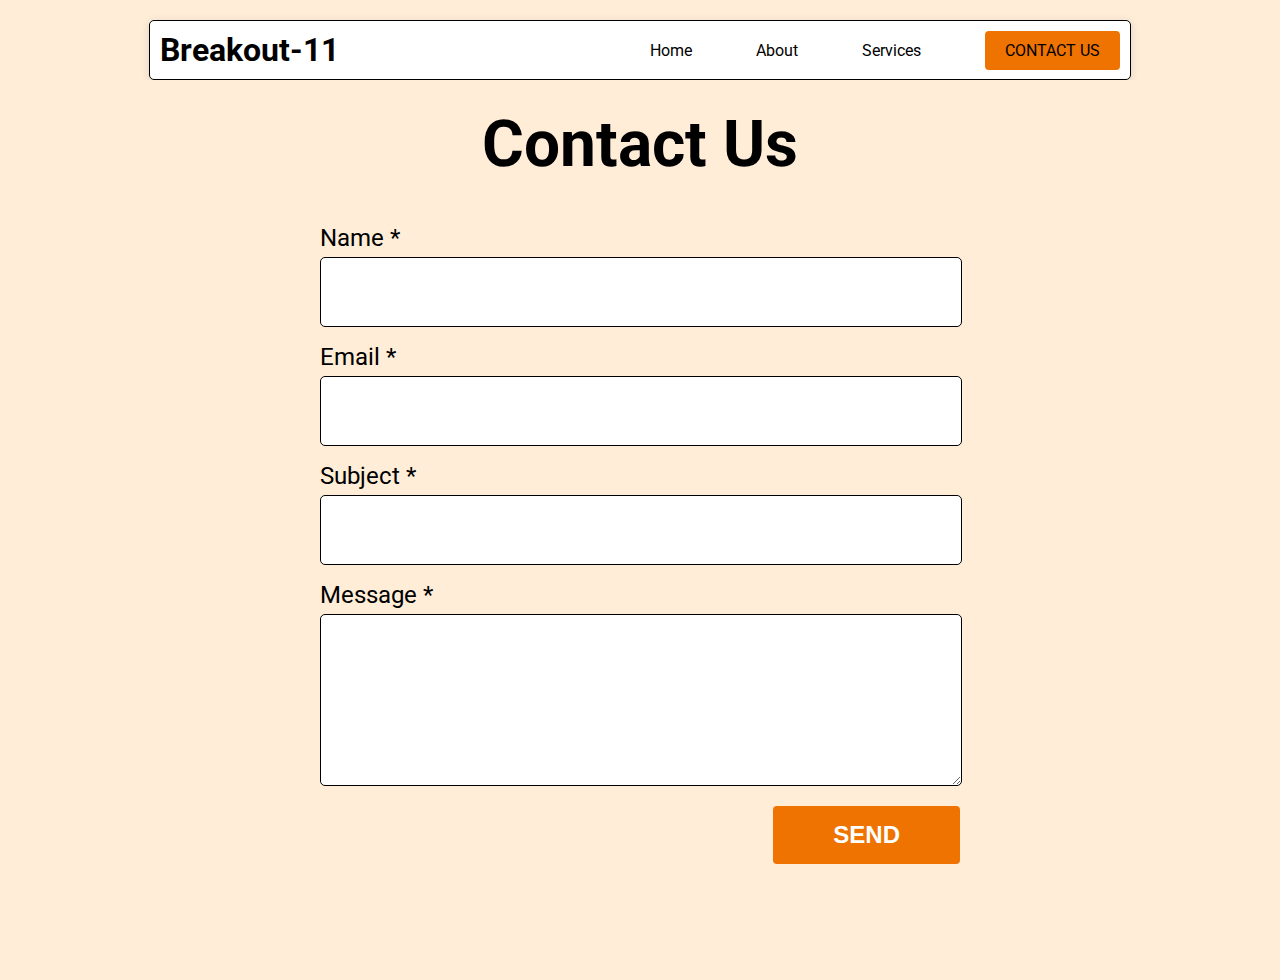
<file: contact.html>
<!DOCTYPE html>
<html lang="en">
  <head>
    <meta charset="UTF-8" />
    <meta name="viewport" content="width=device-width, initial-scale=1.0" />
    <title>Breakout 11 - Contact Us</title>
    <link rel="stylesheet" href="./styles/style.css" />
    <link rel="stylesheet" href="./styles/contact.css" />
  </head>
  <body>
    <div class="landing">
      <header class="header">
        <div class="branding">
          <h1 class="logo">Breakout-11</h1>
        </div>
        <nav>
          <ul class="navigation_ulist">
            <li><a href="index.html">Home</a></li>
            <li><a href="#about">About</a></li>
            <li><a href="#services">Services</a></li>
            <li>
              <a href="contact.html" class="contact_us_btn">Contact Us</a>
            </li>
          </ul>
        </nav>
      </header>
    </div>
    <main>
      <div class="contact">
        <h1 class="contact_title">Contact Us</h1>
        <form class="contact_form">
          <div class="form_group">
            <label for="Name">Name <span>*</span></label>
            <input type="text" class="input_form" />
          </div>
          <div class="form_group">
            <label for="Email">Email <span>*</span></label>
            <input type="email" class="input_form" />
          </div>
          <div class="form_group">
            <label for="Subject">Subject <span>*</span></label>
            <input type="text" class="input_form" />
          </div>
          <div class="form_group">
            <label for="Message">Message <span>*</span></label>
            <textarea name="" id="" class="textarea_form"></textarea>
          </div>
          <div class="contact_btn_submit">
            <button class="contact_submit_form" type="submit">send</button>
          </div>
        </form>
      </div>
    </main>
  </body>
</html>
</file>
<file: styles/style.css>
@import url('https://fonts.googleapis.com/css2?family=Roboto:ital,wght@0,100;0,300;0,400;0,500;0,700;0,900;1,100;1,300;1,400;1,500;1,700;1,900&display=swap');

* {
  padding: 0;
  margin: 0;
  border-style: border-box;
}

li {
  list-style: none;
}

a {
  text-decoration: none;
}
html,
body {
  font-family: 'Roboto', sans-serif;
  font-weight: 400;
  font-style: normal;
  text-size-adjust: 100%;
  scroll-behavior: smooth;
  -webkit-font-smoothing: antialiased;
  text-rendering: optimizeLegibility;
  text-size-adjust: none;
  direction: ltr;
  transition: all 2s;
  position: relative;
}
.landing {
  background-color: #ffedd8;
  padding-top: 20px;
}

.header {
  background: #fff;
  display: flex;
  flex-direction: row;
  align-items: center;
  justify-content: space-between;
  gap: 1rem;
  border: 1px solid #000;
  padding: 10px;
  border-radius: 5px;
  margin-top: 1rem;
  box-shadow: rgba(99, 99, 99, 0.2) 0px 2px 8px 0px;
  width: 75%;
  margin: 0 auto;
}
.logo {
  white-space: nowrap;
}

.navigation_ulist {
  display: flex;
  flex-direction: row;
  gap: 4rem;
}
.navigation_ulist > li > a {
  color: #000;
}

.contact_us_btn,
.hire_us_btn {
  outline: none;
  border: none;
  padding: 10px 20px;
  border-radius: 4px;
  background-color: #ee7300;
  text-transform: uppercase;
  color: #fff;
  white-space: nowrap;
  cursor: pointer;
}

.contact_us_btn:hover,
.hire_us_btn:hover {
  border: 1px solid #ee7300;
  background-color: #fff;
  color: #ee7300;
}

.landing_content {
  padding-top: 1rem;
  width: 75%;
  margin: 0 auto;
  display: flex;
  flex-direction: row;
  height: calc(100% - 4.7rem);
  height: 60vh;
}
.landing_left {
  width: 50%;
  display: flex;
  align-items: center;
  justify-content: flex-start;
}

.landing_wrapper {
  padding: 10px;
}

.landing_wrapper > h1 {
  font-size: 4rem;
  white-space: nowrap;
}

.landing_wrapper > p,
.landing_wrapper > h1:nth-child(2) {
  margin-bottom: 2rem;
}

.landing_right {
  flex: 1;
  position: relative;
  overflow: hidden;
}

.overlay {
  position: absolute;
  top: 0;
  left: 0;
  width: 100%;
  height: 100%;
  z-index: 2;
}
.overlay_wrapper {
  position: relative;
  top: 0;
  left: 0;
  height: 100%;
  width: 100%;
}
.modal_pop_one {
  position: absolute;
  top: 57%;
  right: 80px;
  background-color: #fff;
  width: min-content;
  padding: 10px;
  border-radius: 12px;
}
.modal_pop_one > span,
.modal_pop_two > span {
  white-space: nowrap;
}
.modal_pop_two {
  position: absolute;
  bottom: 0;
  left: 20px;
  background-color: #fff;
  width: min-content;
  padding: 10px;
  border-radius: 12px;
}
.person_image {
  position: absolute;
  bottom: -50px;
  left: 20%;
  z-index: 1;
  transform: translateX(-20%);
  transform: scale(1.2);
}

.home_color_scale {
  height: 200px;
  width: 100%;
  background: rgb(255, 255, 255);
  background: -moz-linear-gradient(
    90deg,
    rgba(255, 255, 255, 1) 0%,
    rgba(255, 162, 0, 1) 100%
  );
  background: -webkit-linear-gradient(
    90deg,
    rgba(255, 255, 255, 1) 0%,
    rgba(255, 162, 0, 1) 100%
  );
  background: linear-gradient(
    90deg,
    rgba(255, 255, 255, 1) 0%,
    rgba(255, 162, 0, 1) 100%
  );
  filter: progid:DXImageTransform.Microsoft.gradient(startColorstr="#ffffff",endColorstr="#ffa200",GradientType=1);
}
.scale_wrapper {
  width: 75%;
  height: 100%;
  margin: 0 auto;
  display: flex;
  align-items: center;
  justify-content: space-between;
}
.scale_left {
  display: flex;
  align-items: center;
  justify-content: flex-start;
  gap: 1rem;
  height: 100%;
  padding-left: 5%;
  width: min-content;
}
.scale_left > i,
.scale_left > svg {
  height: 50px;
  width: 50px;
}

.scale_right {
  flex: 1;
  display: flex;
  align-items: center;
  justify-content: center;
}

.scale_right > h1 {
  font-size: 4rem;
  white-space: nowrap;
}

.about {
  width: 75%;
  margin: 0 auto;
}
.about > h1 {
  font-size: 5rem;
  text-align: center;
  margin: 2rem 0;
}
.about > p {
  text-align: center;
  margin: 1.2rem 0;
}
.team_slides {
  display: flex;
  justify-content: center;
  gap: 4rem;
  padding: 1rem 0;
}
.slides {
  width: min-content;
  min-width: 25%;
  padding: 10px;
  border: 5px solid rgba(255, 162, 0, 1);
}
.slides > h1 {
  font-size: 2rem;
  white-space: nowrap;
}

footer {
  background-color: #242424;
}
.back_to_top {
  height: 60px;
  display: flex;
  align-items: center;
  justify-content: center;
  background-color: #242424;
  cursor: pointer;
  border-bottom: 2px dashed rgba(255, 162, 0, 1);
}
.back_to_top > a > p {
  color: #fff;
  text-transform: uppercase;
}
.footer_content {
  width: 75%;
  margin: 0 auto;
  padding: 50px 0;
}
.footer_content > ul {
  display: flex;
  align-items: center;
  justify-content: center;
  gap: 4rem;
}
.footer_content > ul > li > a {
  color: #fff;
  text-decoration: underline;
}
.footer_copyright {
  display: flex;
  align-items: center;
  justify-content: center;
  background-color: #242424;
  padding: 1rem 0;
}
.footer_copyright > p {
  color: #fff;
}
</file>
<file: styles/contact.css>
.contact {
  width: 100%;
  height: 100vh;
  margin: 0 auto;
  display: flex;
  flex-direction: column;
  justify-content: center;
  align-items: center;
  background-color: #ffedd8;
}
.contact_title {
  font-size: 4rem;
  text-align: center;
  transform: translateY(-5rem);
  margin-bottom: 2rem;
}

.contact_form {
  margin-top: -5rem;
  padding: 10px;
  width: 50%;
}

.form_group {
  margin-bottom: 1rem;
}

label {
  font-size: 1.5rem;
}

.input_form {
  outline: none;
  border: 1px solid #000;
  padding: 20px;
  width: calc(100% - 40px);
  border-radius: 5px;
  margin-top: 5px;
  font-size: 1.5rem;
}

.textarea_form {
  outline: none;
  border: 1px solid #000;
  padding: 10px;
  width: calc(100% - 20px);
  height: 150px;
  border-radius: 5px;
  margin-top: 5px;
  font-size: 1.5rem;
}
.contact_btn_submit {
  display: flex;
  align-items: center;
  justify-content: flex-end;
}

.contact_submit_form {
  outline: none;
  border: none;
  padding: 15px 60px;
  border-radius: 4px;
  background-color: #ee7300;
  text-transform: uppercase;
  color: #fff;
  white-space: nowrap;
  cursor: pointer;
  font-size: 1.5rem;
  font-weight: 700;
}

.contact_submit_form:hover {
  border: 1px solid #ee7300;
  background-color: #fff;
  color: #ee7300;
}
</file>
